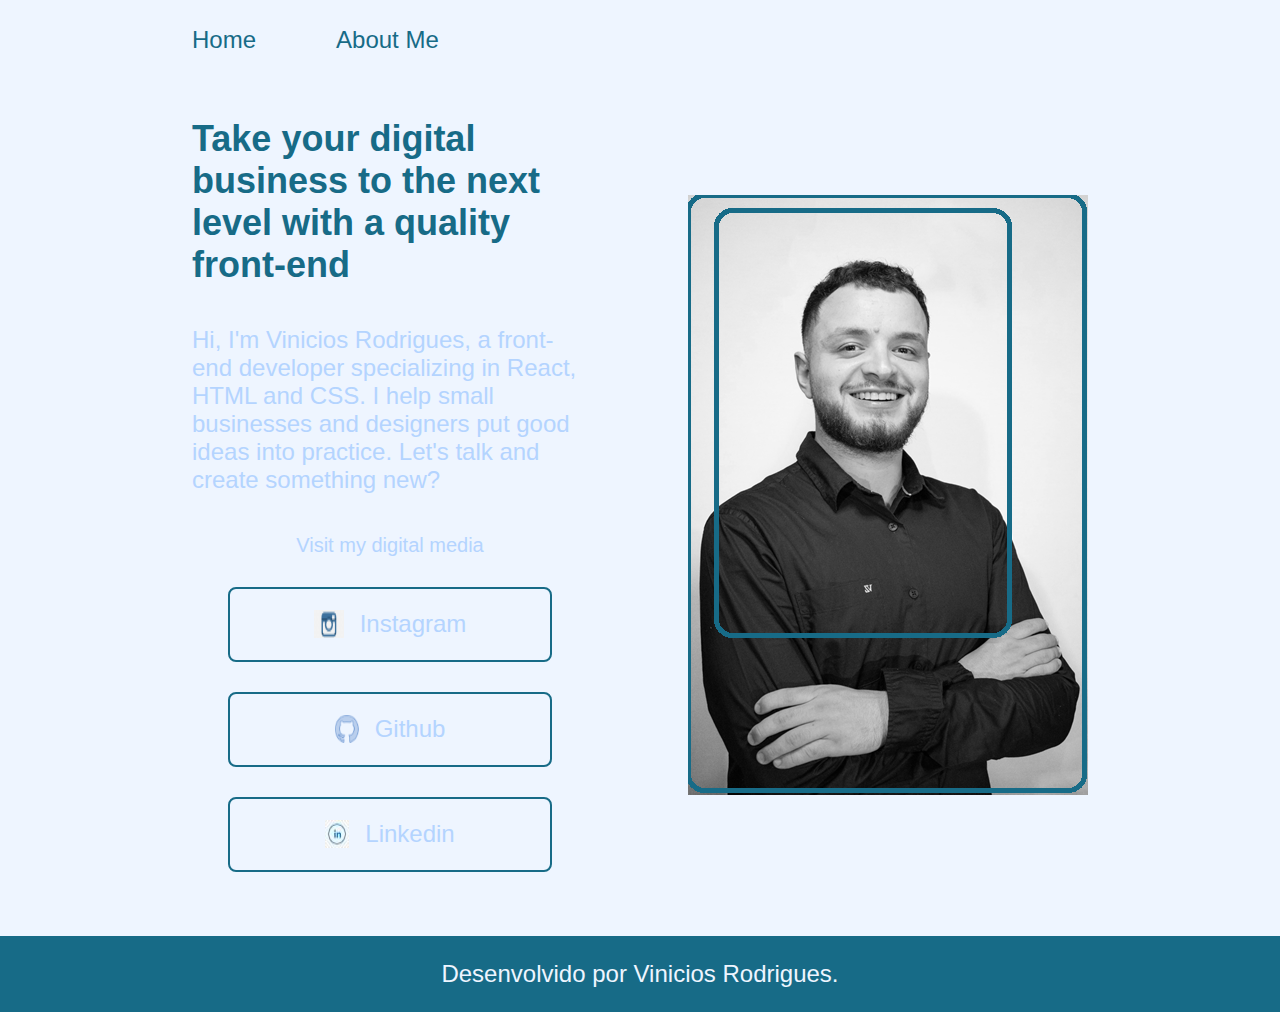
<file: index.html>
<!DOCTYPE html>
<html lang="pt-br">
<head>
    <meta charset="UTF-8">
    <meta name="viewport" content="width=device-width, initial-scale=1.0">
    <title>Vinicios Rodrigues</title>
    <link rel="stylesheet" href="./Styles/style.css">

</head>
<body>
    <header class="cabecalho">
        <nav class="cabecalho__menu">
            <a class="cabecalho__menu__link" href="index.html">Home</a>
            <a class="cabecalho__menu__link" href="about.html">About Me</a>
        </nav>
    </header>
    <main class="apresentacao">
        <section class="apresentacao__conteudo">
        <h1 class="apresentacao__conteudo__titulo">Take your digital business to the 
            <strong class="titulo-destaque">next level with a quality front-end</strong></h1>
            <p class="apresentacao__conteudo__texto">Hi, I'm Vinicios Rodrigues, a front-end developer specializing in React, HTML and CSS. I help small businesses and designers put good ideas into practice. Let's talk and create something new?</p>
            <div class="apresentacao__links">   
                <h2 class="apresentacao__links__sutitulo">Visit my digital media</h2>
            <a class="apresentacao__links__link" href="https://www.instagram.com/viniciosrp/">
                <img src="./assets/insta.png">Instagram</a>
            <a class="apresentacao__links__link" href="https://github.com/vinivencias">
                <img src="./assets/github1.png"> Github </a>
            <a class="apresentacao__links__link" href="https://www.linkedin.com/in/vinicios-rodrigues-4a49ab253/">
                    <img src="./assets/linkedin.jpg"> Linkedin </a>
        </div>
        </section>
    <img src="profile.png" alt="vinicios">
</main>
    <footer class="rodape">Desenvolvido por Vinicios Rodrigues.</footer>
</body>
</html>
</file>
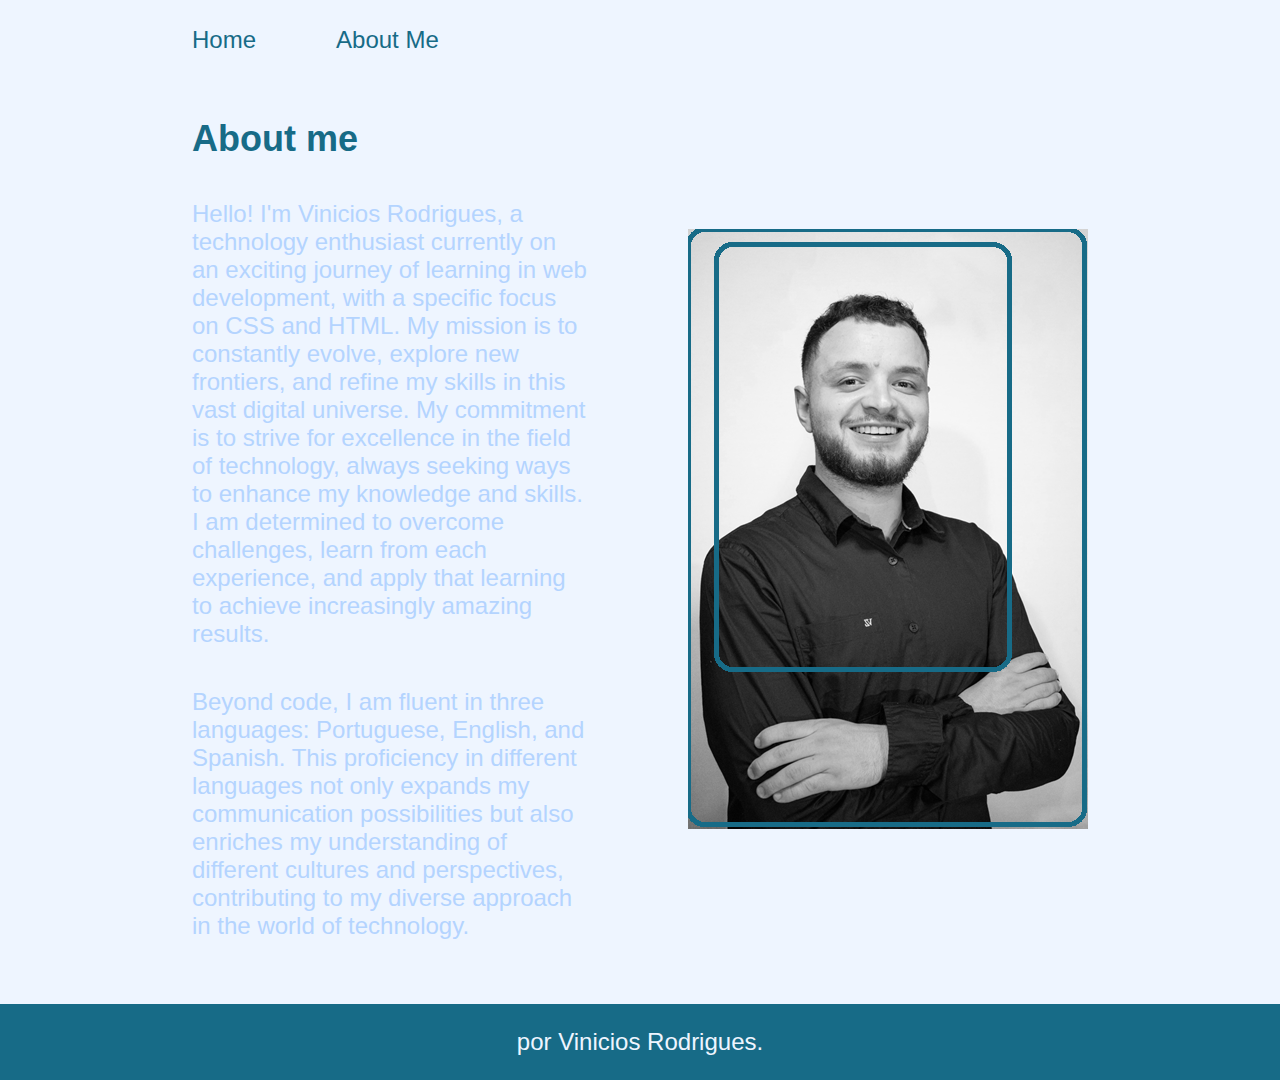
<file: about.html>
<!DOCTYPE html>
<html lang="ptbr">
<head>
    <meta charset="UTF-8">
    <meta name="viewport" content="width=device-width, initial-scale=1.0">
    <title>Vinicios Rodrigues</title>
    <link rel="stylesheet" href="./Styles/style.css ">
</head>
<body>
    <header class="cabecalho"> <nav class="cabecalho__menu">
        <a class="cabecalho__menu__link" href="index.html">Home</a>
        <a class="cabecalho__menu__link" href="about.html">About Me</a>
    </nav>
    </header>
    <main class="apresentacao"> 
        <section class="apresentacao__conteudo">
            <h1 class="apresentacao__conteudo__titulo">About me</h1>
              <p class="apresentacao__conteudo__texto" >Hello! I'm Vinicios Rodrigues, a technology enthusiast currently on an exciting journey of learning in web development, with a specific focus on CSS and HTML. My mission is to constantly evolve, explore new frontiers, and refine my skills in this vast digital universe. My commitment is to strive for excellence in the field of technology, always seeking ways to enhance my knowledge and skills. I am determined to overcome challenges, learn from each experience, and apply that learning to achieve increasingly amazing results.</p>
             <p class="apresentacao__conteudo__texto">Beyond code, I am fluent in three languages: Portuguese, English, and Spanish. This proficiency in different languages not only expands my communication possibilities but also enriches my understanding of different cultures and perspectives, contributing to my diverse approach in the world of technology.</p>
        </section>
        <img src="profile.png" alt="vinicios">
    </main>
    <footer class="rodape"><p> por Vinicios Rodrigues.
    </p>
    </footer>
</body>
</html>
</file>
<file: Styles/style.css>
:root {
    --cor-primaria: #EEF5FF;
    --cor-secundaria: #B4D4FF;
    --cor-terciaria: #86B6F6;
    --cor-quarta: #176B87;
}



@import url('https://fonts.googleapis.com/css2?family=Krona+One&family=Montserrat&display=swap');


* {
    margin: 0;
    padding: 0;
}


body {
    
    box-sizing: border-box;
    background-color: var(--cor-primaria);
    color: var(--cor-secundaria);
}      
.cabecalho {
    padding: 2% 0 0 15%;
}

.cabecalho__menu {
    display: flex;
    gap: 80px;
}
.cabecalho__menu__link {
    font-family: 'monteserrat', sans-serif;
    font-size: 24px;
    font-weight: 400;
    color: var(--cor-quarta);
    text-decoration: none;
}

.titulo-destaque {
    color: var(--cor-quarta);
}

.apresentacao {
    padding: 5% 15%;
    display: flex;
    align-items: center;
    justify-content: space-between;
    gap: 82px;
}

.apresentacao__conteudo {
    width: 50%;
    display: flex;
    flex-direction: column;
    gap: 40px;
}

.apresentacao__conteudo__titulo {
    font-size: 2.25rem;
    font-family: 'Krona One', sans-serif;
    color: var(--cor-quarta);
}

.apresentacao__links__sutitulo {
    font-family: 'krona One', sans-serif;
    font-weight:400;
    font-size: 1.25rem;
}
.apresentacao__conteudo__texto {
    font-size: 1.5rem;
    font-family: 'Montserrat', sans-serif;
}

.apresentacao__links {
    display: flex;
    flex-direction: column;
    align-items: center;
    justify-content: space-between;
    gap: 30px;
}

.apresentacao__links__link {
    display: flex;
    justify-content: center;
    gap: 16px;
    background-color: var(--cor-primaria);
    width: 320px;
    text-align: center;
    border-radius: 8px;
    font-size: 1.5rem;
    padding: 21.5px 0;
    text-decoration: none;
    color: var(--cor-secundaria);
    font-family: 'Montserrat', sans-serif;
    font-weight: 600px;
    border: 2px solid var(--cor-quarta);
}

.apresentacao__links__link:hover {
    background-color: var(--cor-terciaria);
}

.rodape {
    color: var(--cor-primaria);
    padding: 24px;
    background-color: var(--cor-quarta);
    text-align: center;
    font-family: 'Monteserrat', sans-serif;
    font-size: 1.5rem;
    font-weight: 400;
}

@media (max-width: 1200px) {
   .cabecalho {
     padding: 10%;
   }
   .cabecalho__menu {
    justify-content: center;
   }
   
    .apresentacao {
     flex-direction: column-reverse;
     padding: 5%;
    }
    .apresentacao__conteudo {
        width: auto;
    }
}
</file>
